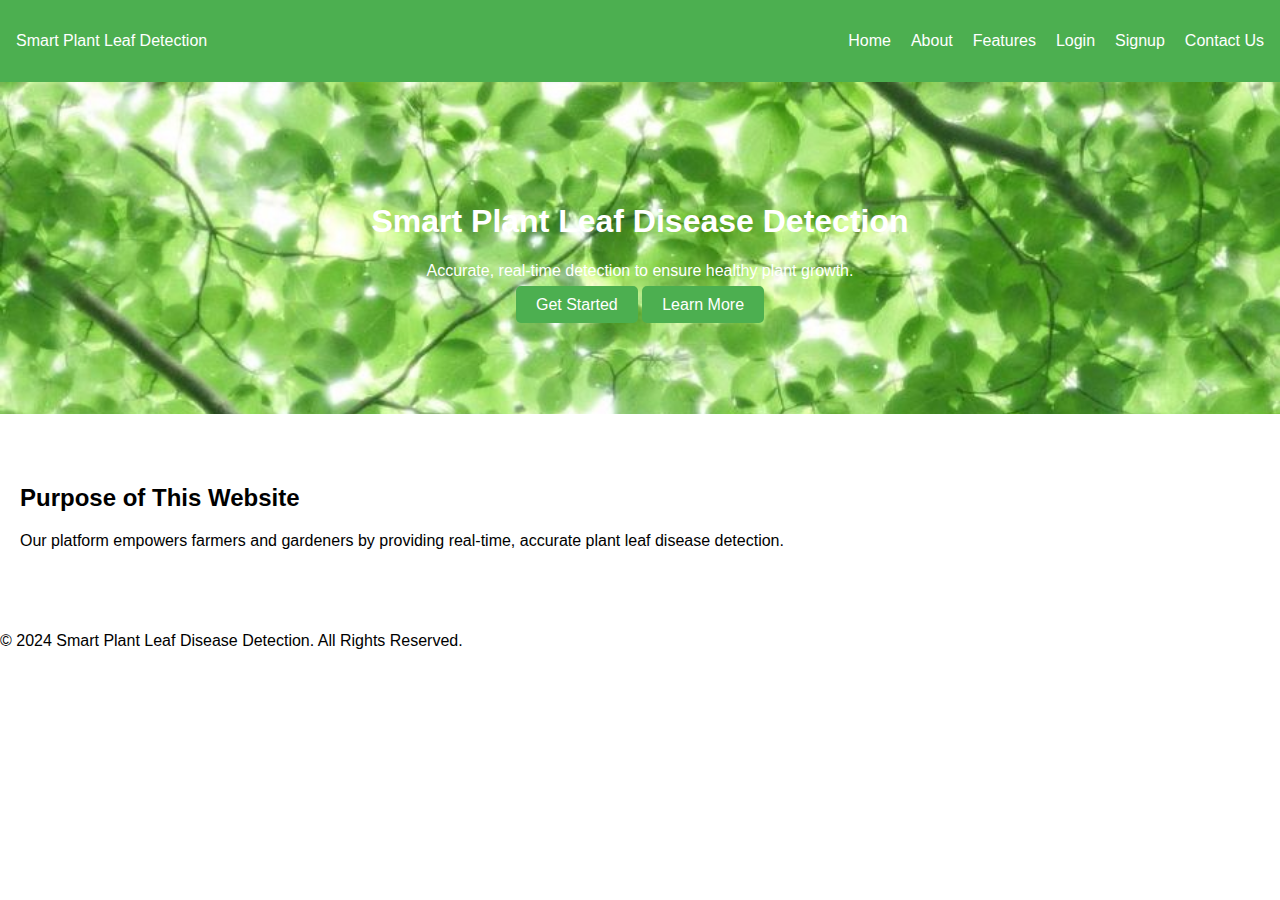
<file: index.html>
<!DOCTYPE html>
<html lang="en">
<head>
  <meta charset="UTF-8">
  <meta name="viewport" content="width=device-width, initial-scale=1.0">
  <title>Smart Plant Leaf Disease Detection</title>
  <link rel="stylesheet" href="styles.css">
</head>
<body>
  
  <!-- Header -->
  <header>
    <div class="logo">Smart Plant Leaf Detection</div>
    <nav>
        <ul>
          <li><a href="#">Home</a></li>
          <li><a href="about.html" target="_blank">About</a></li> 
          <li><a href="features.html" target="_blank">Features</a></li>
          <li><a href="login.html" target="_blank">Login</a></li> 
          <li><a href="signup.html" target="_blank">Signup</a></li> 
          <li><a href="contact.html" target="_blank">Contact Us</a></li> 
      </nav>
      
  </header>

  <!-- Hero Section -->
  <section id="hero">
    <h1>Smart Plant Leaf Disease Detection</h1>
    <p>Accurate, real-time detection to ensure healthy plant growth.</p>
    <a href="#signup" class="btn">Get Started</a>
    <a href="#about" class="btn">Learn More</a>
  </section>

  



  
  
  <!-- Purpose Section -->
  <section id="purpose">
    <h2>Purpose of This Website</h2>
    <p>Our platform empowers farmers and gardeners by providing real-time, accurate plant leaf disease detection.</p>
  </section>

  

  <!-- Footer -->
  <footer>
    <p>© 2024 Smart Plant Leaf Disease Detection. All Rights Reserved.</p>
  </footer>

</body>
</html>
</file>
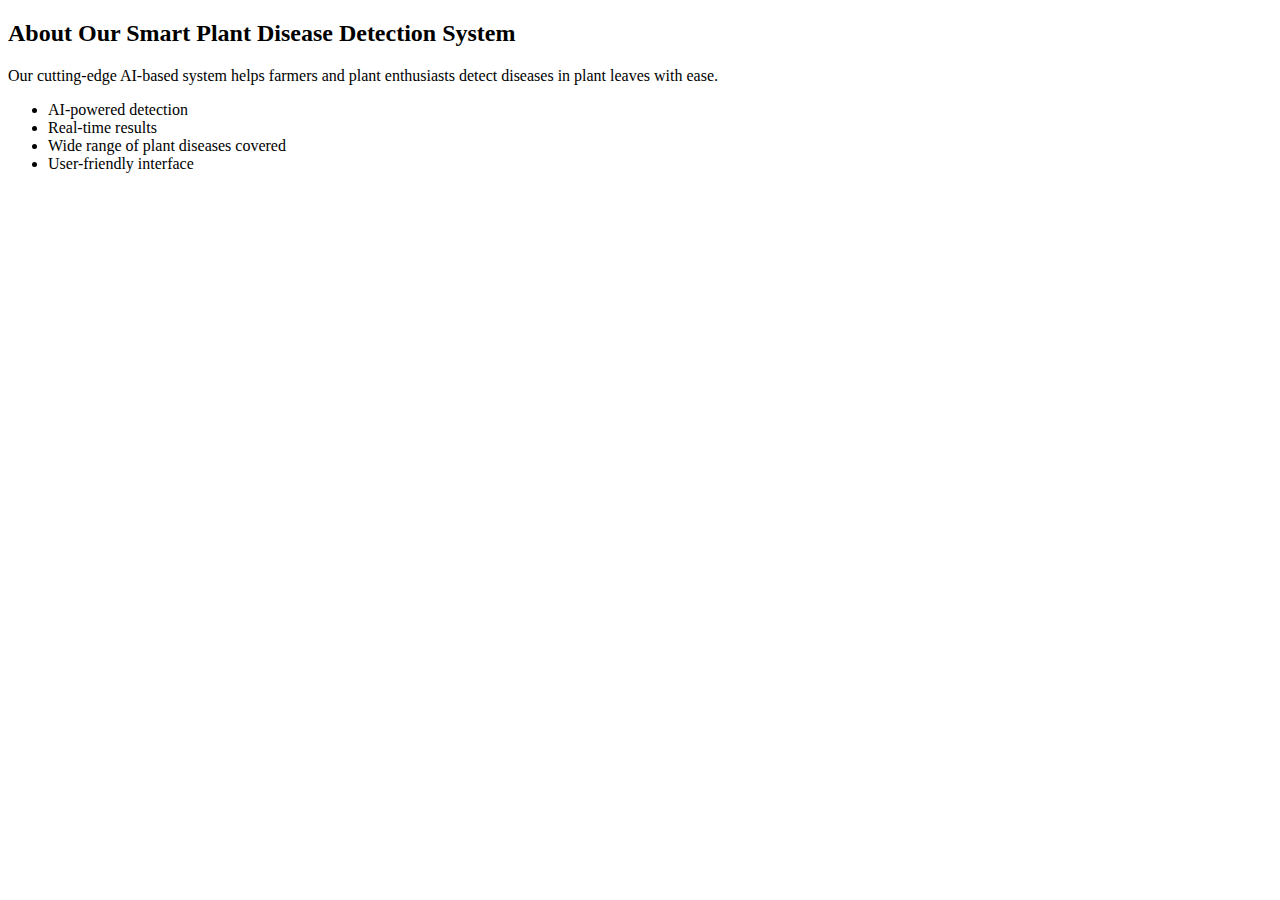
<file: about.html>
<!DOCTYPE html>
<html lang="en">
<head>
    <meta charset="UTF-8">
    <meta name="viewport" content="width=device-width, initial-scale=1.0">
    <title>aboutpage</title>
</head>
<body>
    <!-- About Section -->
  <section id="about">
    <h2>About Our Smart Plant Disease Detection System</h2>
    <p>Our cutting-edge AI-based system helps farmers and plant enthusiasts detect diseases in plant leaves with ease.</p>
    <ul>
      <li>AI-powered detection</li>
      <li>Real-time results</li>
      <li>Wide range of plant diseases covered</li>
      <li>User-friendly interface</li>
    </ul>
  </section>
</body>
</html>
</file>
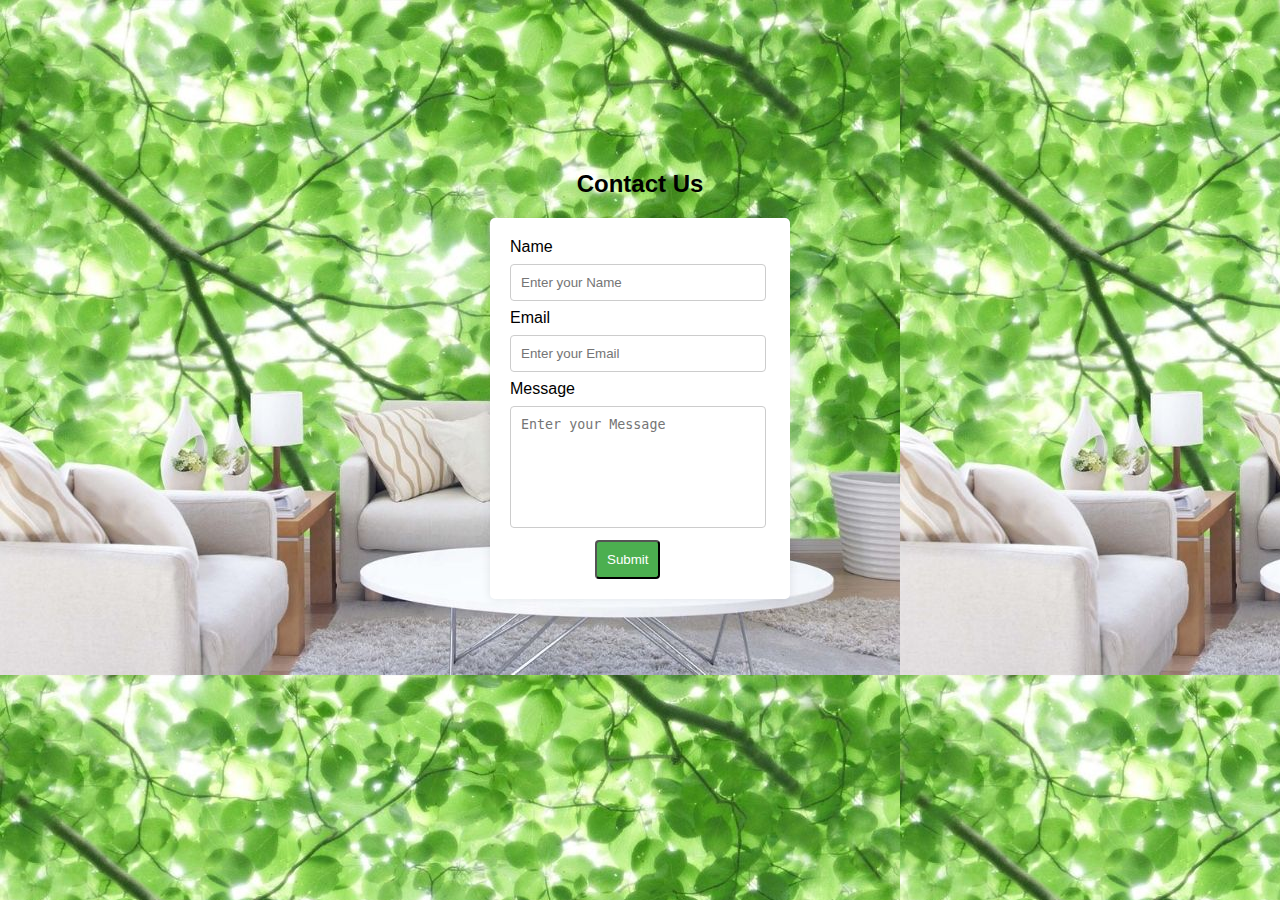
<file: contact.html>
<!DOCTYPE html>
<html lang="en">
<head>
    <meta charset="UTF-8">
    <meta name="viewport" content="width=device-width, initial-scale=1.0">
    <title>Contact Us</title>
    <link rel="stylesheet" href="styles.css">
</head>
<style>
  body {
    font-family: Arial, sans-serif;
    background-color: #f2f2f2;
    background-image: url("Tree.jpg");
  }

  h2 {
    text-align: center;
  }

  .container {
    width: 300px;
    margin: 0 auto;
    margin-top: 100px;
  }

  form {
    background-color: #fff;
    padding: 20px;
    box-shadow: 0 0 10px rgba(0, 0, 0, 0.1);
    border-radius: 5px;
  }

  input[type="text"], input[type="email"], textarea {
    width: 90%;
    padding: 10px;
    margin: 8px 0;
    border: 1px solid #ccc;
    border-radius: 4px;
  }

  textarea {
    width: 90%;
    height: 100px;
    resize: none; /* Prevent resizing the textarea */
    border-radius: 4px;
  }

  form button {
    margin-left: 85px;
    background-color: #4CAF50;
    color: white;
    padding: 10px;
    /* border: none; */
    /* cursor: pointer; */
    border-radius: 4px;
  }
  
  button:hover {
    background-color: #45a049;
  }
</style>
<body>
    <!-- Contact Us Section -->
    <section id="contact" class="container">
        <h2>Contact Us</h2>
        <form>
            <label for="Name">Name</label>
            <input type="text" id="Name" name="Name" placeholder="Enter your Name" required>

            <label for="Email">Email</label>
            <input type="email" id="email" placeholder="Enter your Email" required>

            <label for="Massage">Message</label>
            <textarea id="Massage" name="Massage" placeholder="Enter your Message" required></textarea>

            <button type="submit">Submit</button>
        </form>
    </section>
</body>
</html>
</file>
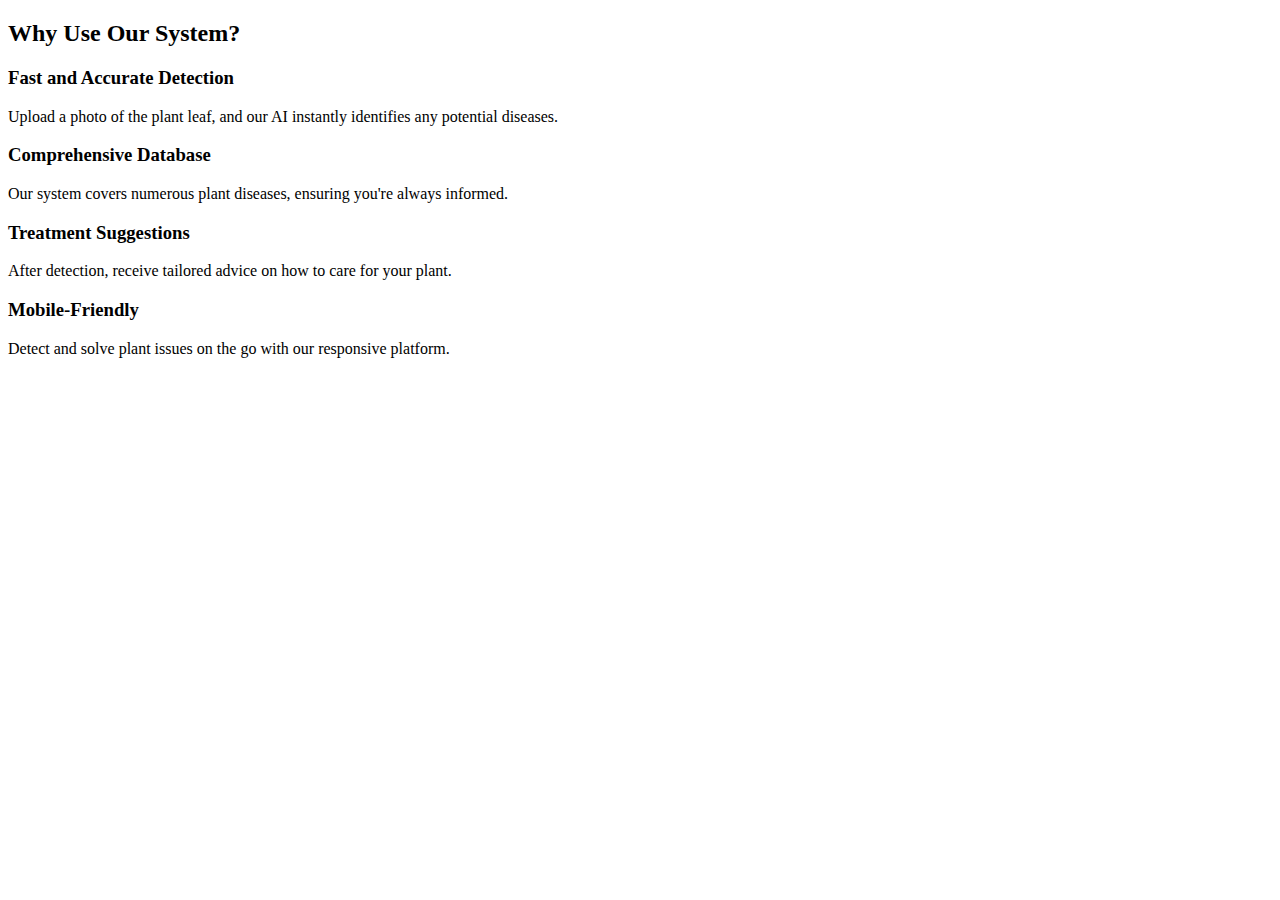
<file: features.html>
<!DOCTYPE html>
<html lang="en">
<head>
    <meta charset="UTF-8">
    <meta name="viewport" content="width=device-width, initial-scale=1.0">
    <title>feature</title>
</head>
<body>
      <!-- Features Section -->
  <section id="features">
    <h2>Why Use Our System?</h2>
    <div class="features-list">
      <div class="feature">
        <h3>Fast and Accurate Detection</h3>
        <p>Upload a photo of the plant leaf, and our AI instantly identifies any potential diseases.</p>
      </div>
      <div class="feature">
        <h3>Comprehensive Database</h3>
        <p>Our system covers numerous plant diseases, ensuring you're always informed.</p>
      </div>
      <div class="feature">
        <h3>Treatment Suggestions</h3>
        <p>After detection, receive tailored advice on how to care for your plant.</p>
      </div>
      <div class="feature">
        <h3>Mobile-Friendly</h3>
        <p>Detect and solve plant issues on the go with our responsive platform.</p>
      </div>
    </div>
  </section>
</body>
</html>
</file>
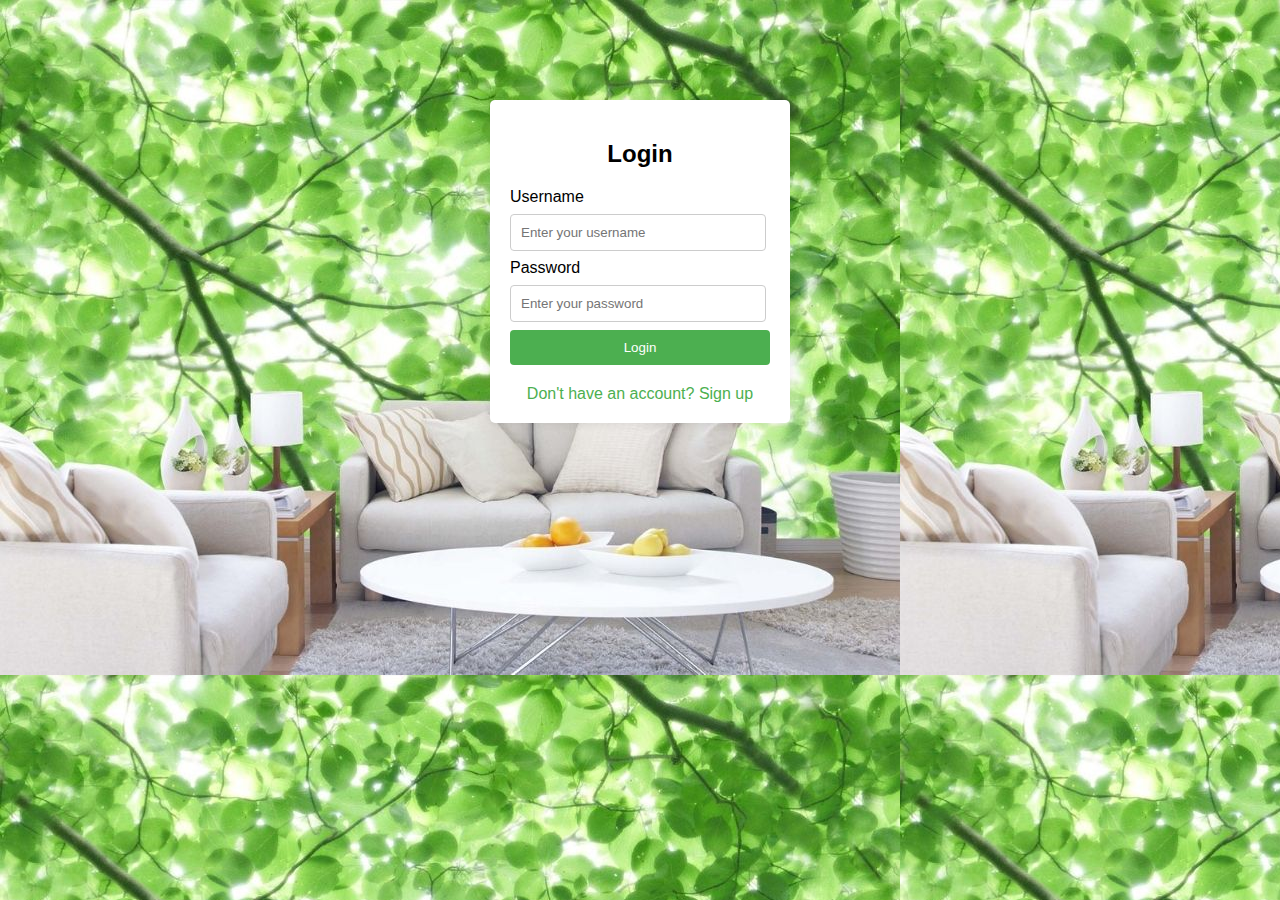
<file: login.html>
<!DOCTYPE html>
<html lang="en">
<head>
    <meta charset="UTF-8">
    <meta name="viewport" content="width=device-width, initial-scale=1.0">
    <title>Login Page</title>
    <style>
        body {
            font-family: Arial, sans-serif;
            background-color: #f2f2f2;
           background-image: url("Tree.jpg");
        }
        h2{
            text-align: center;
        }
        .container {
            width: 300px;
            margin: 0 auto;
            margin-top: 100px;
        }
        .form-container {
            background-color: #fff;
            padding: 20px;
            box-shadow: 0 0 10px rgba(0,0,0,0.1);
            border-radius: 5px;
        }
        input[type="text"], input[type="password"] {
            width: 90%;
            padding: 10px;
            margin: 8px 0;
            border: 1px solid #ccc;
           border-radius: 4px;
            
        }
        input[type="submit"] {
            width: 100%;
            padding: 10px;
            background-color: #4CAF50;
            color: white;
            border: none;
            border-radius: 4px;
            cursor: pointer;
        }
        input[type="submit"]:hover {
            background-color: #45a049;
        }
        a {
            display: block;
            text-align: center;
            margin-top: 20px;
            color: #4CAF50;
            text-decoration: none;
        }
    </style>
</head>
<body>

<div class="container">
    <div class="form-container">
        <h2>Login</h2>
        <form action="/login" method="POST">
            <label for="username">Username</label>
            <input type="text" id="username" name="username" placeholder="Enter your username" required>

            <label for="password">Password</label>
            <input type="password" id="password" name="password" placeholder="Enter your password" required>

            <input type="submit" value="Login">
        </form>
        <a href="signup.html">Don't have an account? Sign up</a>
    </div>
</div>

</body>
</html>
</file>
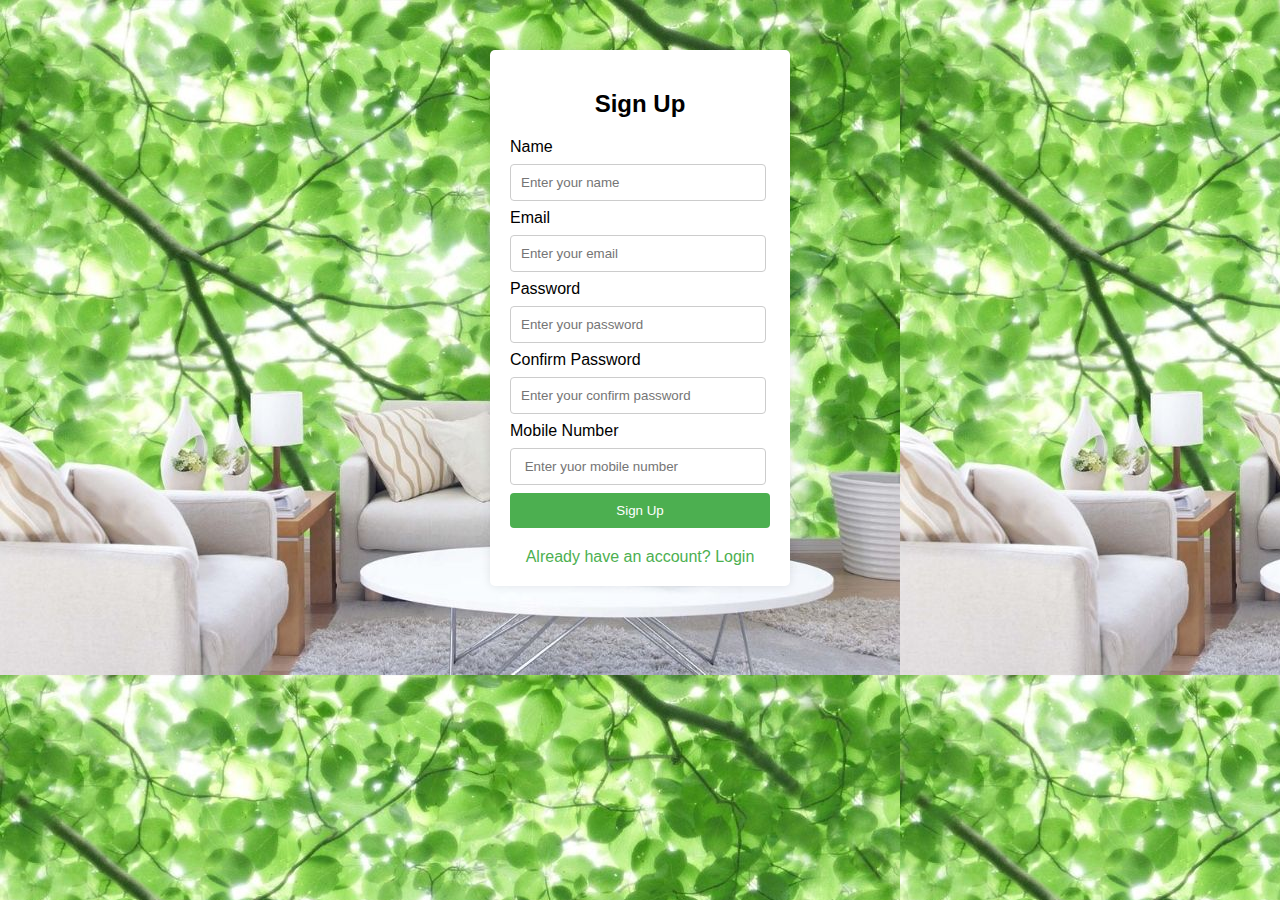
<file: signup.html>
<!DOCTYPE html>
<html lang="en">
<head>
    <meta charset="UTF-8">
    <meta name="viewport" content="width=device-width, initial-scale=1.0">
    <title>Signup Page</title>
    <style>
        body {
            font-family: Arial, sans-serif;
            background-color: #f2f2f2;
            background-image: url("Tree.jpg");
        }
        h2{
            text-align: center;
        }
        .container {
            width: 300px;
            margin: 0 auto;
            margin-top: 50px;
        }
        .form-container {
            background-color: #fff;
            padding: 20px;
            box-shadow: 0 0 10px rgba(0,0,0,0.1);
            border-radius: 5px;
        }
        input[type="text"], input[type="password"], input[type="email"], input[type="tel"] {
            width: 90%;
            padding: 10px;
            margin: 8px 0;
          /*  border: 2px solid #ccc;*/
            border: 1px solid #ccc;
            border-radius: 4px;
        }
        input[type="submit"] {
            width: 100%;
            padding: 10px;
            background-color: #4CAF50;
            color: white;
            border: none;
            border-radius: 4px;
            cursor: pointer;
        }
        input[type="submit"]:hover {
            background-color: #45a049;
        }
        a {
            display: block;
            text-align: center;
            margin-top: 20px;
            color: #4CAF50;
            text-decoration: none;
        }
    </style>
</head>
<body>

<div class="container">
    <div class="form-container">
        <h2>Sign Up</h2>
        <form action="/signup" method="POST">
            <label for="name">Name</label>
            <input type="text" id="name" name="name" placeholder="Enter your name" required>

            <label for="email">Email</label>
            <input type="email" id="email" name="email" placeholder="Enter your email">

            <label for="password">Password</label>
            <input type="password" id="password" name="password" placeholder="Enter your password" required>

            <label for="confirm_password">Confirm Password</label>
            <input type="password" id="confirm_password" name="confirm_password" placeholder="Enter your confirm password" required>

            <label for="mobile">Mobile Number</label>
            <input type="tel" id="mobile" name="mobile" placeholder=" Enter yuor mobile number" required>

            <input type="submit" value="Sign Up">
        </form>
        <a href="login.html">Already have an account? Login</a>
    </div>
</div>

</body>
</html>
</file>
<file: styles.css>
body {
    font-family: Arial, sans-serif;
    margin: 0;
    padding: 0;
    box-sizing: border-box;
  }
  
  header {
    background-color: #4CAF50;
    color: white;
    padding: 1rem;
    display: flex;
    justify-content: space-between;
    align-items: center;
  }
  
  nav ul {
    list-style: none;
    display: flex;
    gap: 20px;
  }
  
  nav a {
    color: white;
    text-decoration: none;
  }
  
  #hero {
    background-image: url('Tree.jpg');
    background-size: cover;
    color: white;
    text-align: center;
    padding: 100px 0;
  }
  
  .btn {
    background-color: #4CAF50;
    color: white;
    padding: 10px 20px;
    text-decoration: none;
    border-radius: 5px;
  }
  
  section {
    padding: 50px 20px;
  }
  
  /* form input, form textarea {
    width: 100%;
    margin-bottom: 1rem;
    padding: 10px;
    border: 1px solid #ccc;
  } */
</file>
